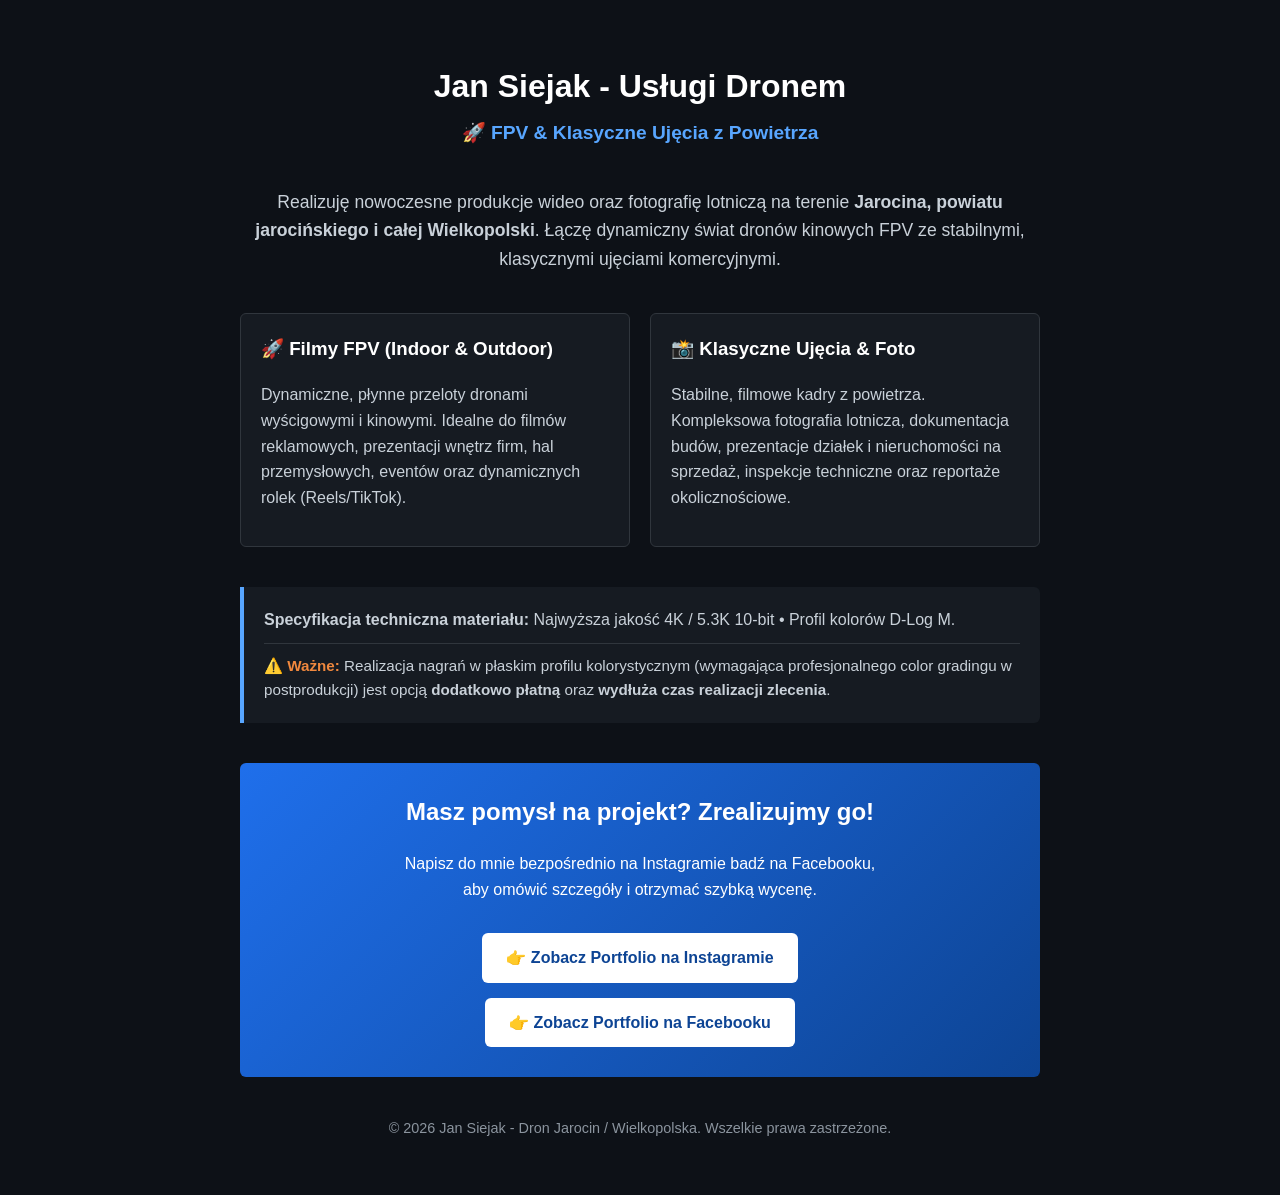
<file: index.html>
<!DOCTYPE html>
<html lang="pl">
<head>
    <meta charset="UTF-8">
    <meta name="viewport" content="width=device-width, initial-scale=1.0">
    <title>Jan Siejak - Usługi Dronem FPV & Klasyczne | Jarocin, Wielkopolska</title>
    <meta name="description" content="Profesjonalne filmy i zdjęcia z drona w Jarocinie. Dynamiczne ujęcia FPV indoor/outdoor oraz stabilne, klasyczne kadry filmowe i fotografia lotnicza. Sprawdź portfolio!">
    <meta name="keywords" content="dron jarocin, usługi dronem jarocin, Jan Siejak dron, filmy z drona wielkopolska, zdjęcia z drona jarocin, fpv jarocin, dron fpv wielkopolska">
    <link rel="stylesheet" href="style.css">
</head>
<body>

<div class="container">
    <header>
        <h1>Jan Siejak - Usługi Dronem</h1>
        <p class="subtitle">🚀 FPV & Klasyczne Ujęcia z Powietrza</p>
    </header>

    <section class="bio">
        <p>Realizuję nowoczesne produkcje wideo oraz fotografię lotniczą na terenie <strong>Jarocina, powiatu jarocińskiego i całej Wielkopolski</strong>. Łączę dynamiczny świat dronów kinowych FPV ze stabilnymi, klasycznymi ujęciami komercyjnymi.</p>
    </section>

    <section class="services">
        <div class="card">
            <h3>🚀 Filmy FPV (Indoor & Outdoor)</h3>
            <p>Dynamiczne, płynne przeloty dronami wyścigowymi i kinowymi. Idealne do filmów reklamowych, prezentacji wnętrz firm, hal przemysłowych, eventów oraz dynamicznych rolek (Reels/TikTok).</p>
        </div>
        <div class="card">
            <h3>📸 Klasyczne Ujęcia & Foto</h3>
            <p>Stabilne, filmowe kadry z powietrza. Kompleksowa fotografia lotnicza, dokumentacja budów, prezentacje działek i nieruchomości na sprzedaż, inspekcje techniczne oraz reportaże okolicznościowe.</p>
        </div>
    </section>

    <section class="tech-specs">
        <p><strong>Specyfikacja techniczna materiału:</strong> Najwyższa jakość 4K / 5.3K 10-bit • Profil kolorów D-Log M.</p>
        <p class="notice">⚠️ <strong class="wazne">Ważne:</strong> Realizacja nagrań w płaskim profilu kolorystycznym (wymagająca profesjonalnego color gradingu w postprodukcji) jest opcją <strong>dodatkowo płatną</strong> oraz <strong>wydłuża czas realizacji zlecenia</strong>.</p>
    </section>

    <section class="cta-box">
        <h2>Masz pomysł na projekt? Zrealizujmy go!</h2>
        <p>Napisz do mnie bezpośrednio na Instagramie badź na Facebooku,<br> aby omówić szczegóły i otrzymać szybką wycenę.</p>
        <a href="https://instagram.com/jasiejek.fpv" class="btn" target="_blank">👉 Zobacz Portfolio na Instagramie</a><br>
        <a href="https://facebook.com/jan.siejak" class="btn" target="_blank">👉 Zobacz Portfolio na Facebooku</a>
    </section>

    <footer>
        <p>&copy; 2026 Jan Siejak - Dron Jarocin / Wielkopolska. Wszelkie prawa zastrzeżone.</p>
    </footer>
</div>

</body>
</html>
</file>
<file: style.css>
:root {
    --bg-color: #0d1117;
    --text-color: #c9d1d9;
    --accent-color: #58a6ff;
    --card-bg: #161b22;
    --border-color: #30363d;
    --white: #ffffff;
    --warning-color: #f0883e;
}

body {
    font-family: -apple-system, BlinkMacSystemFont, "Segoe UI", Roboto, Helvetica, Arial, sans-serif;
    background-color: var(--bg-color);
    color: var(--text-color);
    line-height: 1.6;
    margin: 0;
    padding: 0;
}

.container {
    max-width: 800px;
    margin: 0 auto;
    padding: 40px 20px;
}

header {
    text-align: center;
    margin-bottom: 40px;
}

h1 {
    color: var(--white);
    margin-bottom: 5px;
}

.subtitle {
    color: var(--accent-color);
    font-size: 1.2rem;
    font-weight: bold;
    margin-top: 0;
}

.bio {
    font-size: 1.1rem;
    text-align: center;
    margin-bottom: 40px;
}

.services {
    display: grid;
    grid-template-columns: 1fr 1fr;
    gap: 20px;
    margin-bottom: 40px;
}

.card {
    background-color: var(--card-bg);
    border: 1px solid var(--border-color);
    border-radius: 6px;
    padding: 20px;
}

.card h3 {
    color: var(--white);
    margin-top: 0;
}

.tech-specs {
    background-color: var(--card-bg);
    border-left: 4px solid var(--accent-color);
    padding: 20px;
    margin-bottom: 40px;
    border-radius: 0 6px 6px 0;
}

.tech-specs p {
    margin: 0 0 10px 0;
}

.tech-specs p:last-child {
    margin-bottom: 0;
}

.wazne {
    color: var(--warning-color);
    font-weight: bold;
}

.notice {
    color: var(--text-color);
    font-size: 0.95rem;
    border-top: 1px solid var(--border-color);
    padding-top: 10px;
    margin-top: 10px;
}

.cta-box {
    text-align: center;
    background: linear-gradient(135deg, #1f6feb 0%, #0d4494 100%);
    color: var(--white);
    padding: 30px;
    border-radius: 6px;
}

.cta-box h2 {
    margin-top: 0;
}

.btn {
    display: inline-block;
    background-color: var(--white);
    color: #0d4494;
    text-decoration: none;
    padding: 12px 24px;
    font-weight: bold;
    border-radius: 6px;
    margin-top: 15px;
    transition: background-color 0.2s, transform 0.2s;
}

.btn:hover {
    background-color: #f0f6fc;
    transform: translateY(-2px);
}

footer {
    text-align: center;
    margin-top: 40px;
    font-size: 0.9rem;
    color: #8b949e;
}

@media (max-width: 600px) {
    .services {
        grid-template-columns: 1fr;
    }
    
    .container {
        padding: 20px 15px;
    }
}
</file>
